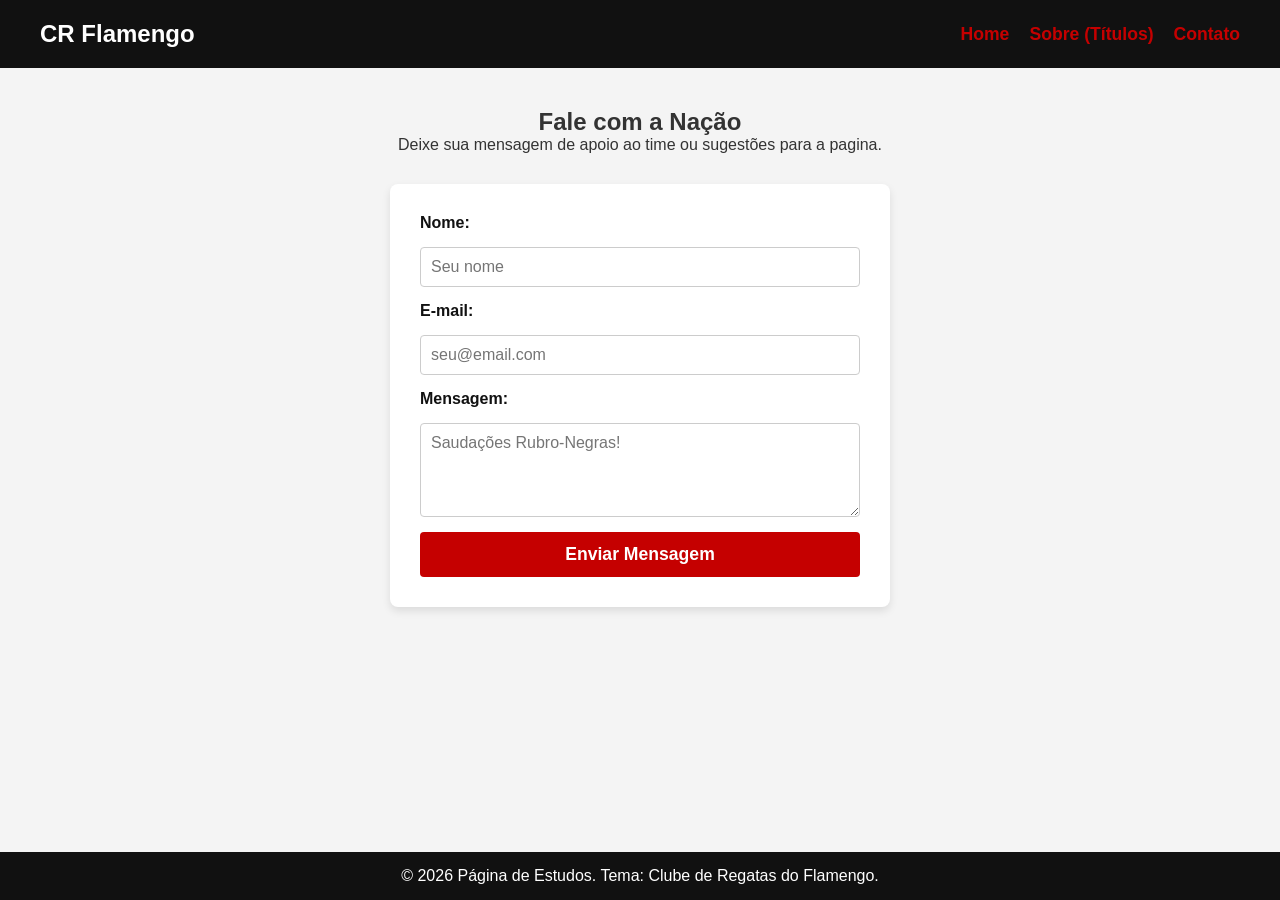
<file: index.html>
<!DOCTYPE html>
<html lang="pt-BR">
<head>
    <meta charset="UTF-8">
    <meta name="viewport" content="width=device-width, initial-scale=1.0">
    <title>Flamengo - Contato</title>
    <link rel="stylesheet" href="style.css">
</head>
<body>
    <header>
        <h1>CR Flamengo</h1>
        <nav>
            <a href="index.html">Home</a>
            <a href="sobre.html">Sobre (Títulos)</a>
            <a href="contato.html">Contato</a>
        </nav>
    </header>
    <section>
        <h2>Fale com a Nação</h2>
        <p>Deixe sua mensagem de apoio ao time ou sugestões para a pagina.</p>
        <form action="#" method="post">
            <label for="nome">Nome:</label>
            <input type="text" id="nome" name="nome" required placeholder="Seu nome">
            <label for="email">E-mail:</label>
            <input type="email" id="email" name="email" required placeholder="seu@email.com">
            <label for="mensagem">Mensagem:</label>
            <textarea id="mensagem" name="mensagem" rows="4" required placeholder="Saudações Rubro-Negras!"></textarea>
            <button type="submit">Enviar Mensagem</button>
        </form>
    </section>
    <footer>
        <p>&copy; 2026 Página de Estudos. Tema: Clube de Regatas do Flamengo.</p>
    </footer>
</body>
</html>
</file>
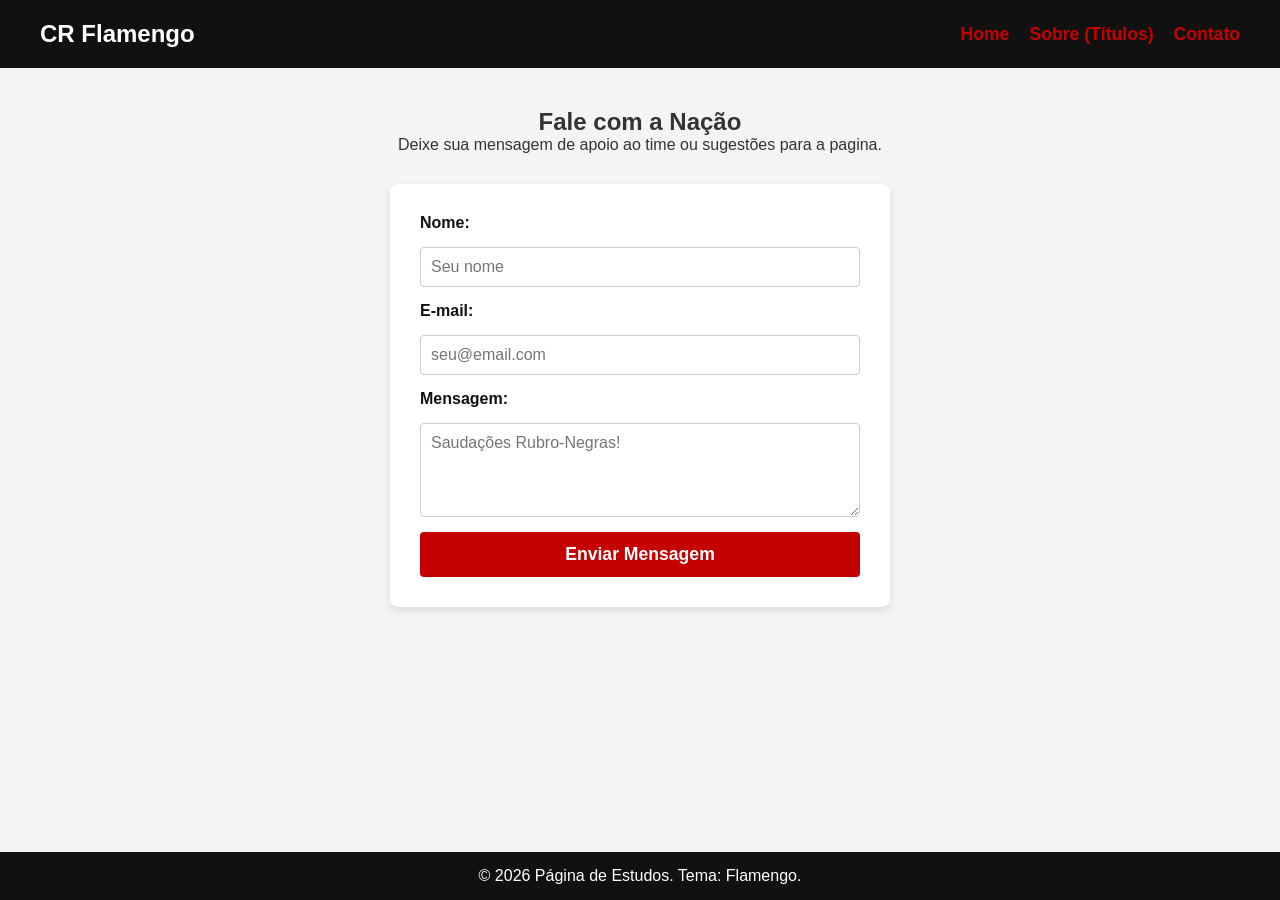
<file: contato.html>
<!DOCTYPE html>
<html lang="pt-BR">
<head>
    <meta charset="UTF-8">
    <meta name="viewport" content="width=device-width, initial-scale=1.0">
    <title>Flamengo - Contato</title>
    <link rel="stylesheet" href="style.css">
</head>
<body>
    <header>
        <h1>CR Flamengo</h1>
        <nav>
            <a href="index.html">Home</a>
            <a href="sobre.html">Sobre (Títulos)</a>
            <a href="contato.html">Contato</a>
        </nav>
    </header>
    <section>
        <h2>Fale com a Nação</h2>
        <p>Deixe sua mensagem de apoio ao time ou sugestões para a pagina.</p>
        <form action="#" method="post">
            <label for="nome">Nome:</label>
            <input type="text" id="nome" name="nome" required placeholder="Seu nome">
            <label for="email">E-mail:</label>
            <input type="email" id="email" name="email" required placeholder="seu@email.com">
            <label for="mensagem">Mensagem:</label>
            <textarea id="mensagem" name="mensagem" rows="4" required placeholder="Saudações Rubro-Negras!"></textarea>
            <button type="submit">Enviar Mensagem</button>
        </form>
    </section>
    <footer>
        <p>&copy; 2026 Página de Estudos. Tema: Flamengo.</p>
    </footer>
</body>
</html>
</file>
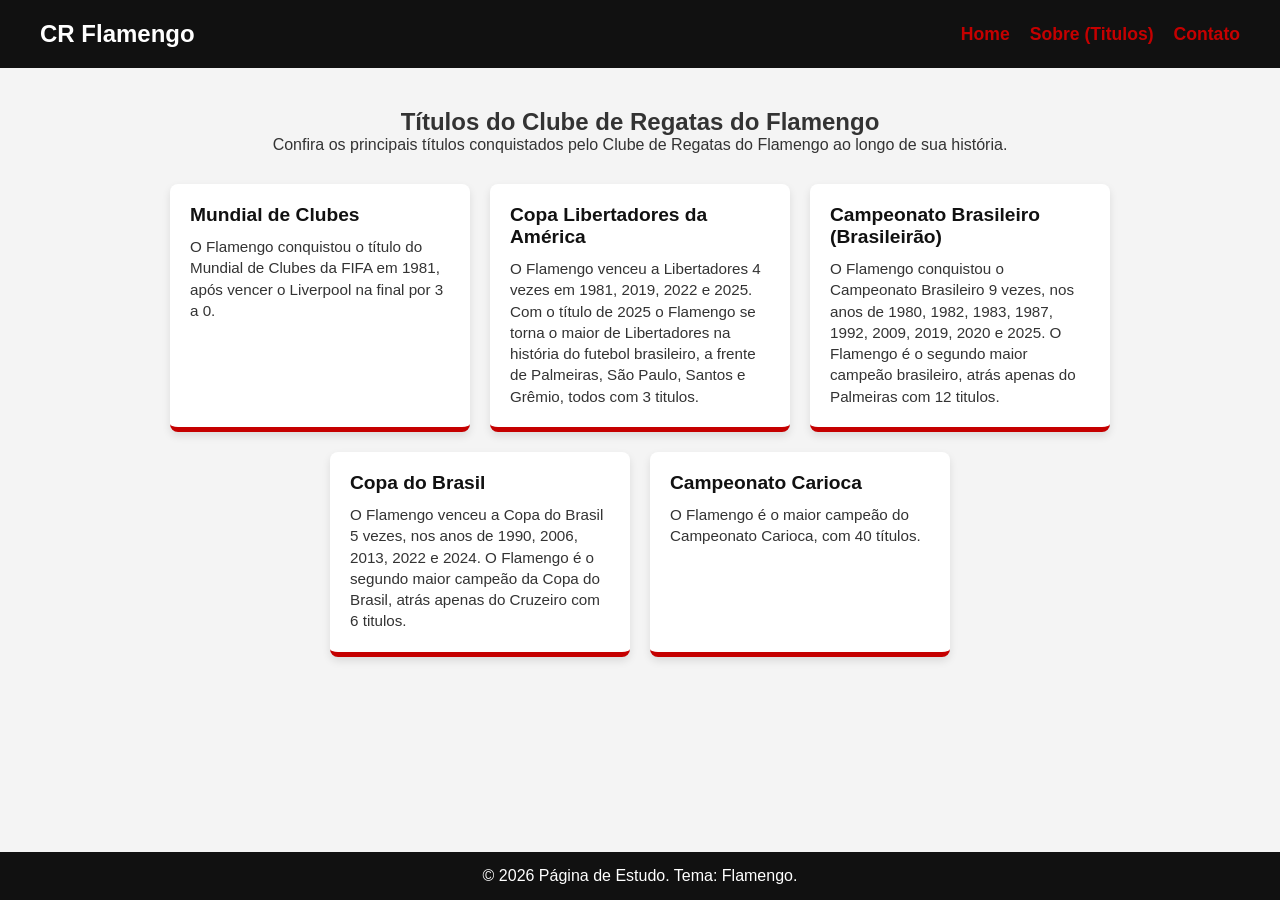
<file: sobre.html>
<!doctype html>
<html lang="pt-BR">
<head>
    <meta charset="UTF-8">
    <meta name="viewport" content="width=device-width, initial-scale=1.0">
    <title>Flamengo - Sobre (Titulos)</title>
    <link rel="stylesheet" href="style.css">
</head>
<body>
    <header>
        <h1>CR Flamengo</h1>
        <nav>
            <a href="index.html">Home</a>
            <a href="sobre.html">Sobre (Titulos)</a>
            <a href="contato.html">Contato</a>
        </nav>
    </header>
    <section>
        <h2>Títulos do Clube de Regatas do Flamengo</h2>
        <p>Confira os principais títulos conquistados pelo Clube de Regatas do Flamengo ao longo de sua história.</p>
        <div class="cards-container">
            <article class="card">
                <h3>Mundial de Clubes</h3>
                <p>O Flamengo conquistou o título do Mundial de Clubes da FIFA em 1981, após vencer o Liverpool na final por 3 a 0.</p>
            </article>
            <article class="card">
                <h3>Copa Libertadores da América</h3>
                <p>O Flamengo venceu a Libertadores 4 vezes em 1981, 2019, 2022 e 2025. Com o título de 2025 o Flamengo se torna o maior de Libertadores na história do futebol brasileiro, a frente de Palmeiras, São Paulo, Santos e Grêmio, todos com 3 titulos.</p>
            </article>
            <article class="card">
                <h3>Campeonato Brasileiro (Brasileirão)</h3>
                <p>O Flamengo conquistou o Campeonato Brasileiro 9 vezes, nos anos de 1980, 1982, 1983, 1987, 1992, 2009, 2019, 2020 e 2025. O Flamengo é o segundo maior campeão brasileiro, atrás apenas do Palmeiras com 12 titulos.</p>
            </article>
            <article class="card">
                <h3>Copa do Brasil</h3>
                <p>O Flamengo venceu a Copa do Brasil 5 vezes, nos anos de 1990, 2006, 2013, 2022 e 2024. O Flamengo é o segundo maior campeão da Copa do Brasil, atrás apenas do Cruzeiro com 6 titulos.</p>
            </article>
            <article class="card">
                <h3>Campeonato Carioca</h3>
                <p>O Flamengo é o maior campeão do Campeonato Carioca, com 40 títulos.</p>
            </article>
        </div>
    </section>
    <footer>
        <p>&copy; 2026 Página de Estudo. Tema: Flamengo.</p>
    </footer>
</body>
</html>
</file>
<file: style.css>
* {
    margin: 0;
    padding: 0;
    box-sizing: border-box;
    font-family: Arial, sans-serif;
}

body {
    background-color: #f4f4f4;
    color: #333;
    display: flex;
    flex-direction: column;
    min-height: 100vh;
}

header {
    display: flex;
    justify-content: space-between;
    align-items: center;
    background-color: #111111;
    padding: 20px 40px;
}

header h1 {
    color: #ffffff;
    font-size: 1.5rem;
}

nav {
    display: flex;
    gap: 20px;
}

nav a {
    text-decoration: none;
    color: #c50000;
    font-weight: bold;
    font-size: 1.1rem;
    transition: color 0.3s ease;
}

nav a:hover {
    color: #ffffff;
}

section {
    padding: 40px 20px;
    text-align: center;
    flex: 1; 
}

.hero {
    background-color: #c50000;
    color: #ffffff;
    display: flex;
    flex-direction: column;
    justify-content: center;
    align-items: center;
}

.hero h2 {
    font-size: 2.5rem;
    margin-bottom: 15px;
}

.hero p {
    font-size: 1.2rem;
    max-width: 600px;
}

.cards-container {
    display: flex;
    justify-content: center;
    flex-wrap: wrap;
    gap: 20px;
    margin-top: 30px;
}

.card {
    background-color: #ffffff;
    padding: 20px;
    width: 300px;
    border-radius: 8px;
    box-shadow: 0 4px 8px rgba(0,0,0,0.1);
    border-bottom: 5px solid #c50000;
    text-align: left;
}

.card h3 {
    color: #111111;
    margin-bottom: 10px;
    font-size: 1.2rem;
}

.card p {
    font-size: 0.95rem;
    line-height: 1.4;
}

form {
    display: flex;
    flex-direction: column;
    max-width: 500px;
    margin: 30px auto 0;
    gap: 15px;
    text-align: left;
    background-color: #ffffff;
    padding: 30px;
    border-radius: 8px;
    box-shadow: 0 4px 8px rgba(0,0,0,0.1);
}

label {
    font-weight: bold;
    color: #111111;
}

input, textarea {
    padding: 10px;
    border: 1px solid #ccc;
    border-radius: 4px;
    font-size: 1rem;
    width: 100%;
}

button {
    padding: 12px;
    background-color: #c50000;
    color: #ffffff;
    border: none;
    border-radius: 4px;
    font-weight: bold;
    font-size: 1.1rem;
    cursor: pointer;
    transition: background-color 0.3s ease;
}

button:hover {
    background-color: #111111;
}

footer {
    text-align: center;
    padding: 15px;
    background-color: #111111;
    color: #ffffff;
}
</file>
